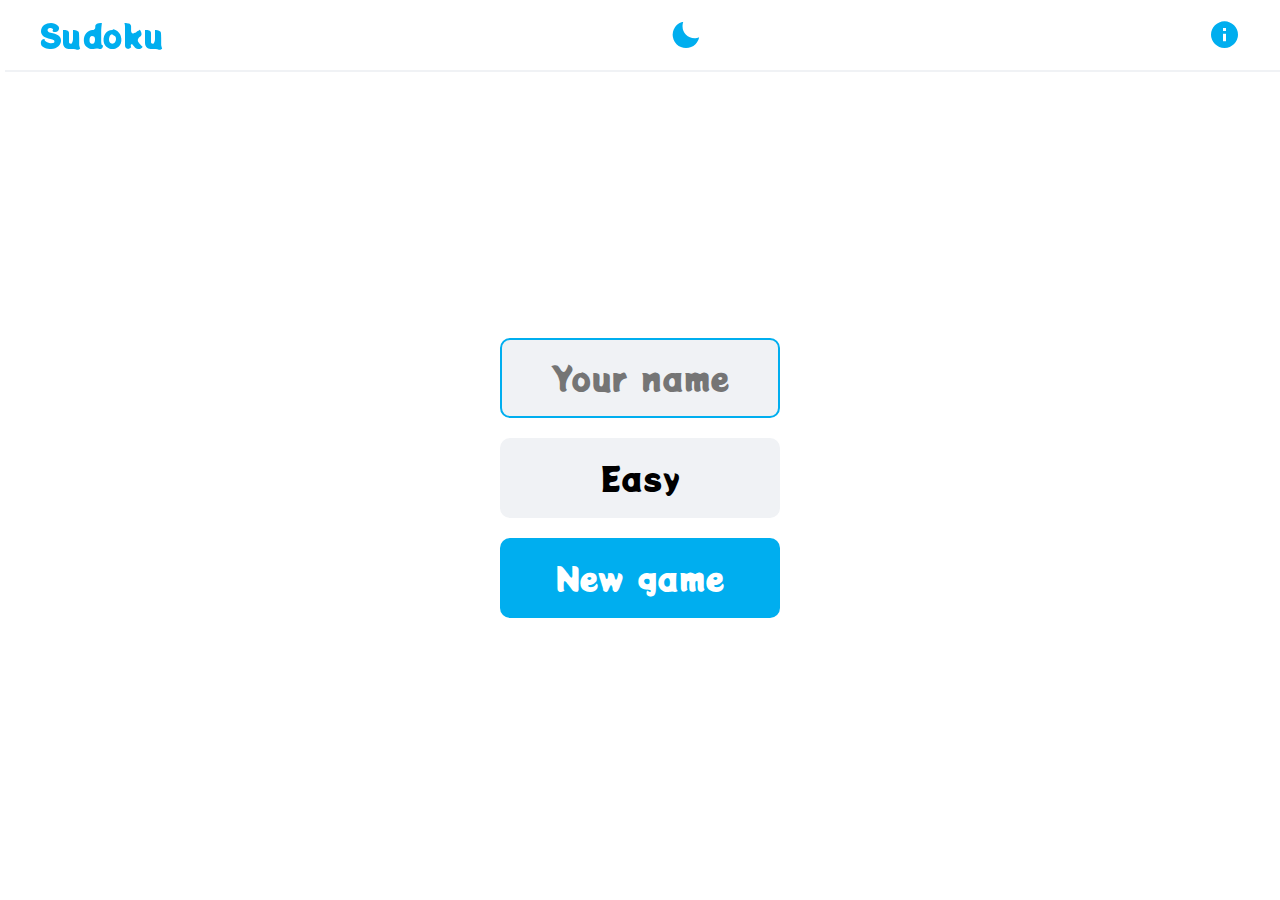
<file: javascript-sudoku-main/index.html>
<!DOCTYPE html>
<html lang="en">

<head>
    <meta charset="UTF-8">
    <meta http-equiv="X-UA-Compatible" content="IE=edge">
    <meta name="viewport" content="width=device-width, initial-scale=1.0">
    <!-- mobile status bar color -->
    <meta name="theme-color" content="#fff">
    <title>Sudoku</title>
    <link rel="shortcut icon" href="./static/images/icon.png" type="image/x-icon">
    <!-- google font -->
    <link rel="preconnect" href="https://fonts.googleapis.com">
    <link rel="preconnect" href="https://fonts.gstatic.com" crossorigin>
    <link href="https://fonts.googleapis.com/css2?family=Potta+One&display=swap" rel="stylesheet">
    <!-- box icons -->
    <link href='https://unpkg.com/boxicons@2.0.9/css/boxicons.min.css' rel='stylesheet'>
    <!-- app css -->
    <link rel="stylesheet" href="./app.css">

</head>

<body>

    <!-- top nav -->
    <nav>
        <div class="nav-container">
            <a href="" class="nav-logo">
                Sudoku
            </a>
            <div class="dark-mode-toggle" id="dark-mode-toggle">
                <i class="bx bxs-sun"></i>
                <i class="bx bxs-moon"></i>
            </div>
            <div class="dark-mode-information">
                    <a href="./information.html"><i class="bx bxs-info-circle"></i></a>
            </div>
        </div>
    </nav> 
    <!-- end top nav -->

    <!-- main -->
    <div class="main">
      <div class="screen">
          <!-- start screen -->
          <div class="start-screen active" id="start-screen">
              <input type="text" placeholder="Your name" maxlength="11" class="input-name" id="input-name">
              <div class="btn" id="btn-level">
                  Easy
              </div>
              <div class="btn" id="btn-continue">Continue</div>
              <div class="btn btn-blue" id="btn-play">New game</div>
          </div>
          <!-- end start screen -->

          <!-- game screen -->
          <div class="main-game" id="game-screen">
              <div class="main-sudoku-grid">
                  <!-- 81 cells -->
                  <div class="main-grid-cell"></div>
                  <div class="main-grid-cell"></div>
                  <div class="main-grid-cell"></div>
                  <div class="main-grid-cell"></div>
                  <div class="main-grid-cell"></div>
                  <div class="main-grid-cell"></div>
                  <div class="main-grid-cell"></div>
                  <div class="main-grid-cell"></div>
                  <div class="main-grid-cell"></div>
                  <div class="main-grid-cell"></div>
                  <div class="main-grid-cell"></div>
                  <div class="main-grid-cell"></div>
                  <div class="main-grid-cell"></div>
                  <div class="main-grid-cell"></div>
                  <div class="main-grid-cell"></div>
                  <div class="main-grid-cell"></div>
                  <div class="main-grid-cell"></div>
                  <div class="main-grid-cell"></div>
                  <div class="main-grid-cell"></div>
                  <div class="main-grid-cell"></div>
                  <div class="main-grid-cell"></div>
                  <div class="main-grid-cell"></div>
                  <div class="main-grid-cell"></div>
                  <div class="main-grid-cell"></div>
                  <div class="main-grid-cell"></div>
                  <div class="main-grid-cell"></div>
                  <div class="main-grid-cell"></div>
                  <div class="main-grid-cell"></div>
                  <div class="main-grid-cell"></div>
                  <div class="main-grid-cell"></div>
                  <div class="main-grid-cell"></div>
                  <div class="main-grid-cell"></div>
                  <div class="main-grid-cell"></div>
                  <div class="main-grid-cell"></div>
                  <div class="main-grid-cell"></div>
                  <div class="main-grid-cell"></div>
                  <div class="main-grid-cell"></div>
                  <div class="main-grid-cell"></div>
                  <div class="main-grid-cell"></div>
                  <div class="main-grid-cell"></div>
                  <div class="main-grid-cell"></div>
                  <div class="main-grid-cell"></div>
                  <div class="main-grid-cell"></div>
                  <div class="main-grid-cell"></div>
                  <div class="main-grid-cell"></div>
                  <div class="main-grid-cell"></div>
                  <div class="main-grid-cell"></div>
                  <div class="main-grid-cell"></div>
                  <div class="main-grid-cell"></div>
                  <div class="main-grid-cell"></div>
                  <div class="main-grid-cell"></div>
                  <div class="main-grid-cell"></div>
                  <div class="main-grid-cell"></div>
                  <div class="main-grid-cell"></div>
                  <div class="main-grid-cell"></div>
                  <div class="main-grid-cell"></div>
                  <div class="main-grid-cell"></div>
                  <div class="main-grid-cell"></div>
                  <div class="main-grid-cell"></div>
                  <div class="main-grid-cell"></div>
                  <div class="main-grid-cell"></div>
                  <div class="main-grid-cell"></div>
                  <div class="main-grid-cell"></div>
                  <div class="main-grid-cell"></div>
                  <div class="main-grid-cell"></div>
                  <div class="main-grid-cell"></div>
                  <div class="main-grid-cell"></div>
                  <div class="main-grid-cell"></div>
                  <div class="main-grid-cell"></div>
                  <div class="main-grid-cell"></div>
                  <div class="main-grid-cell"></div>
                  <div class="main-grid-cell"></div>
                  <div class="main-grid-cell"></div>
                  <div class="main-grid-cell"></div>
                  <div class="main-grid-cell"></div>
                  <div class="main-grid-cell"></div>
                  <div class="main-grid-cell"></div>
                  <div class="main-grid-cell"></div>
                  <div class="main-grid-cell"></div>
                  <div class="main-grid-cell"></div>
                  <div class="main-grid-cell"></div>
              </div>

              <div class="main-game-info">
                  <div class="main-game-info-box main-game-info-name">
                      <span id="player-name"></span>
                  </div>
                  <div class="main-game-info-box main-game-info-level">
                      <span id="game-level"></span>
                  </div>
              </div>

              <div class="main-game-info-box main-game-info-time">
                  <span id="game-time"></span>
                  <div class="pause-btn" id="btn-pause">
                      <i class="bx bx-pause"></i>
                  </div>
              </div>

              <div class="numbers">
                  <div class="number">1</div>
                  <div class="number">2</div>
                  <div class="number">3</div>
                  <div class="number">4</div>
                  <div class="number">5</div>
                  <div class="number">6</div>
                  <div class="number">7</div>
                  <div class="number">8</div>
                  <div class="number">9</div>
                  <div class="delete" id="btn-delete">X</div>
              </div>
          </div>
          <!-- end game screen -->

          <!-- pause screen -->
          <div class="pause-screen" id="pause-screen">
              <div class="btn btn-blue" id="btn-resume">Resume</div>
              <div class="btn" id="btn-new-game">New game</div>
          </div>
          <!-- end pause screen -->

          <!-- result screen -->
          <div class="result-screen" id="result-screen">
              <div class="congrate">Competed</div>
              <div class="info">Time</div>
              <div id="result-time"></div>
              <div class="btn" id="btn-new-game-2">New game</div>
          </div>
          <!-- end result screen -->
      </div>
  </div>
  <!-- end main -->

  <script src="./static/js/constant.js"></script>
  <script src="./static/js/sudoku.js"></script>
  <script src="./static/js/app.js"></script>
</body>

</html>
</file>
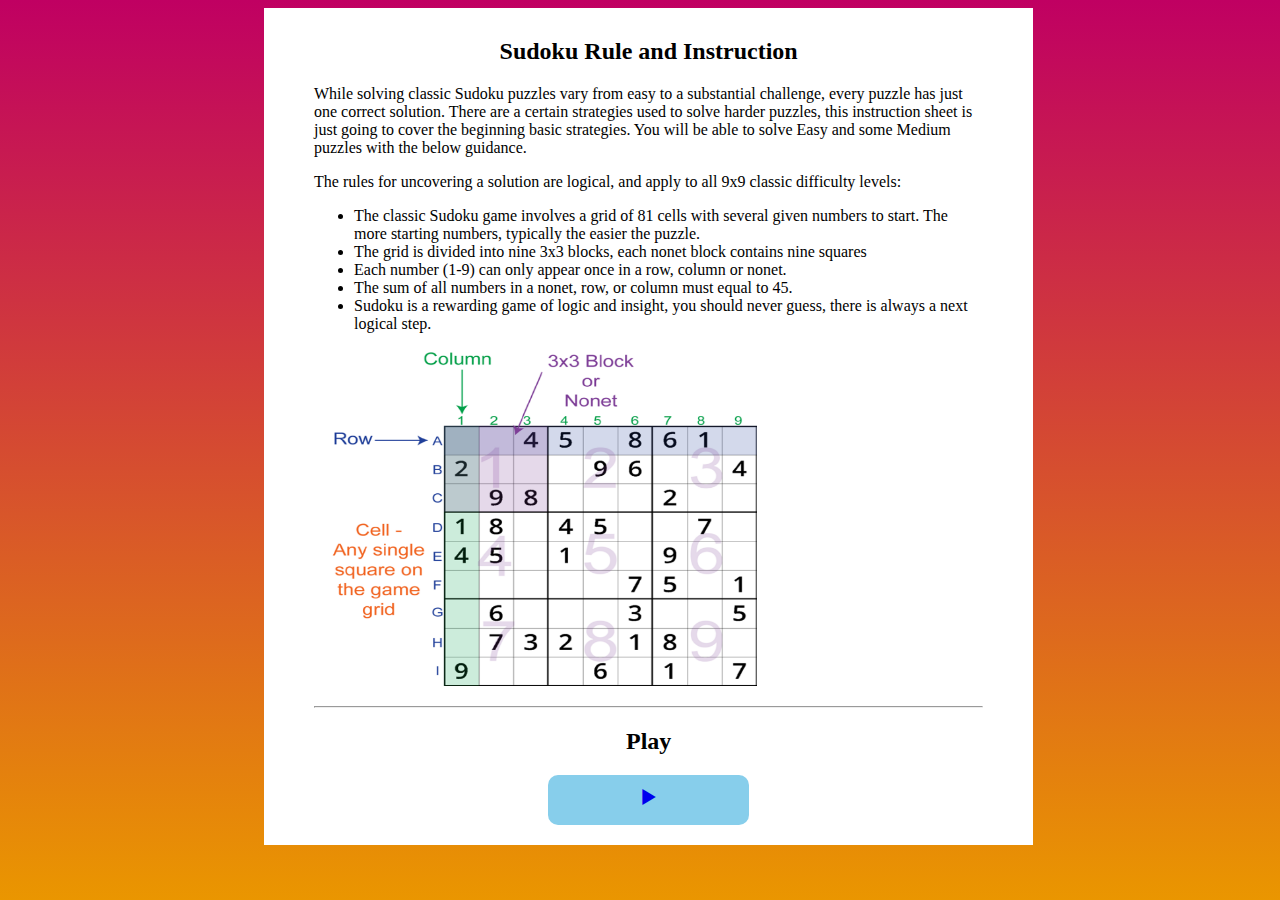
<file: javascript-sudoku-main/information.html>
<!DOCTYPE html>
<html lang="en" >
    <head>
        <meta charset="UTF-8">
        <meta http-equiv="X-UA-Compatible" content="IE=edge">
        <meta name="viewport" content="width=device-width, initial-scale=1.0">
        <!-- mobile status bar color -->
        <meta name="theme-color" content="#fff">
        <title>Sudoku</title>
        <link rel="shortcut icon" href="./static/images/icon.png" type="image/x-icon">
        <!-- google font -->
        <link rel="preconnect" href="https://fonts.googleapis.com">
        <link rel="preconnect" href="https://fonts.gstatic.com" crossorigin>
        <link href="https://fonts.googleapis.com/css2?family=Potta+One&display=swap" rel="stylesheet">
        <!-- box icons -->
        <link href='https://unpkg.com/boxicons@2.0.9/css/boxicons.min.css' rel='stylesheet'>
        <!-- app css -->
        <link rel="stylesheet" href="./information.css">
    
    </head>
    <body>
        <div>
        <h2 align="center">Sudoku Rule and Instruction</h1>
        <p>While solving classic Sudoku puzzles vary from easy to a substantial challenge, every puzzle has just
            one correct solution. There are a certain strategies used to solve harder puzzles, this instruction sheet is just
            going to cover the beginning basic strategies. You will be able to solve Easy and some Medium puzzles with the
            below guidance. </p>
        <p>The rules for uncovering a solution are logical, and apply to all 9x9 classic difficulty levels:</p>

        <ul>
           <li>The classic Sudoku game involves a grid of 81 cells with several given numbers to start. The more starting
            numbers, typically the easier the puzzle.</li>

            <li>The grid is divided into nine 3x3 blocks, each nonet
             block contains nine squares</li>
            
            <li>Each number (1-9) can only appear once in a row, column or nonet.</li>

            <li>The sum of all numbers in a nonet, row, or column must equal to 45.</li>

            <li>Sudoku is a rewarding game of logic and insight,
             you should never guess, there is always a next logical step.</li>
        </ul>

        <img src="./static/images/sudoku picture.png" width="460" height="345" >

            
        <!-- <br>
        <p>Sudoku is a fun and rewarding game that anyone can learn to play. </p>
        <br>
        <p>Despite being a number puzzle, no math is required to solve Sudokus. Instead, all you need to do is place the numbers 1-9 in the grid according to the rules. </p>
        <p>There are only a small number of rules to play Sudoku. Once you know these rules, you’ll be able to start solving easy puzzles straightaway. </p>
        <br>
        <p>So, let’s take a look at what the rules are so you know how to play Sudoku. </p> -->
            <hr>
        <h2 align="center">Play</h2>
        <button class="start-btn">
            <a href="./index.html"><i class="bx bx-play"></i></a>
        </button>
        
        </div>
    </body>


    </html>
</file>
<file: javascript-sudoku-main/app.css>
:root {
    --bg-main: #f0f2f5;
    --bg-body: #fff;
    --color-txt: #000;
    --filled-color: #000;
    --filled-bg: #caf0f8;

    --white: #fff;
    --blue: #00aeef;
    --red: #e91e63;
    --black: #000;

    --nav-size: 70px;
    --sudoku-cell-size: 50px;

    --border-radius: 10px;

    --space-y: 20px;

    --gap: 5px;

    --font-size: 1.5rem;
    --font-size-lg: 2rem;
    --font-size-xl: 3rem;
}

.dark {
    --bg-main: #2a2a38;
    --bg-body: #1a1a2e;
    --color-txt: #6a6a6a;
    --filled-color: #4f4f63;
    --filled-bg: #000;
}

* {
    padding: 0;
    margin: 0;
    box-sizing: border-box;
    -webkit-tap-highlight-color: transparent;
}

body {
    font-family: "Potta One", cursive;
    /* height: 100vh; */
    background-color: var(--bg-body);
    overflow-x: hidden;
    user-select: none;
}

input {
    font-family: "Potta One", cursive;
    border: 2px solid var(--bg-main);
    color: var(--color-txt);
}

input:hover,
input:focus {
    border-color: var(--blue);
}

a {
    text-decoration: none;
    color: unset;
}

ul {
    list-style-type: none;
}

nav {
    background-color: var(--bg-body);
    color: var(--color-txt);
    position: fixed;
    top: 0;
    width: 100%;
    box-shadow: 5px 2px var(--bg-main);
    z-index: 99;
}

.nav-container {
    max-width: 1280px;
    margin: auto;
    display: flex;
    align-items: center;
    justify-content: space-between;
    padding: 0 40px;
    height: var(--nav-size);
}

.nav-logo {
    font-size: var(--font-size-lg);
    color: var(--blue);
}

.dark-mode-toggle {
    color: var(--blue);
    font-size: var(--font-size-lg);
    cursor: pointer;
}
.dark-mode-information {
    color: var(--blue);
    font-size: var(--font-size-lg);
    cursor: pointer;
}

.bxs-sun {
    display: none;
}

.bxs-moon {
    display: inline-block;
}

.dark .bxs-sun {
    display: inline-block;
}

.dark .bxs-moon {
    display: none;
}

.main {
    /* height: 100vh; */
    padding-top: var(--nav-size);
    display: grid;
    place-items: center;
}

.screen {
    position: relative;
    overflow: hidden;
    height: 100%;
    min-width: 400px;
}

.start-screen {
    position: absolute;
    top: 0;
    left: 0;
    width: 100%;
    height: 100%;
    transform: translateX(-100%);
    transition: transform 0.3s ease-in-out;
    display: flex;
    flex-direction: column;
    align-items: center;
    justify-content: center;
}

.start-screen.active {
    transform: translateX(0);
}

.start-screen > * + * {
    margin-top: 20px;
}

.input-name {
    height: 80px;
    width: 280px;
    border-radius: var(--border-radius);
    outline: 0;
    background-color: var(--bg-main);
    padding: 20px;
    font-size: var(--font-size-lg);
    text-align: center;
}

.btn {
    height: 80px;
    width: 280px;
    background-color: var(--bg-main);
    color: var(--color-txt);
    border-radius: var(--border-radius);
    display: grid;
    place-items: center;
    transition: width 0.3s ease-in-out;
    overflow: hidden;
    font-size: var(--font-size-lg);
    cursor: pointer;
}

.btn-blue {
    background-color: var(--blue);
    color: var(--white);
}

.input-err {
    border-color: var(--red);
    animation: bounce 0.5s cubic-bezier(0.175, 0.885, 0.32, 1.275);
}

@keyframes bounce {
    0% {
        transform: translateX(0);
    }
    25% {
        transform: translateX(20px);
    }
    50% {
        transform: translateX(-20px);
    }
    100% {
        transform: translateX(0);
    }
}

.main-game {
    display: flex;
    height: 100%;
    flex-direction: column;
    justify-content: space-between;
    padding: 30px 0;
    transform: translateX(100%);
    transition: transform 0.3s ease-in-out;
}

.main-game.active {
    transform: translateX(0);
}

.main-sudoku-grid {
    display: grid;
    gap: var(--gap);
    grid-template-columns: repeat(9, auto);
}

.main-grid-cell {
    height: var(--sudoku-cell-size);
    width: var(--sudoku-cell-size);
    border-radius: var(--border-radius);
    background-color: var(--bg-main);
    color: var(--blue);
    display: grid;
    place-items: center;
    font-size: var(--font-size);
    cursor: pointer;
}

.main-grid-cell.filled {
    background-color: var(--filled-bg);
    color: var(--filled-color);
}

.main-grid-cell.selected {
    background-color: var(--blue);
    color: var(--white);
}

.main-grid-cell:hover {
    border: 2px solid var(--blue);
}

.main-grid-cell.hover {
    border: 3px solid var(--blue);
}

.dark .main-grid-cell.hover {
    border: 1px solid var(--blue);
}

.main-grid-cell.err {
    background-color: var(--red);
    color: var(--white);
}

.main-game-info {
    margin-top: var(--space-y);
    margin-bottom: 10px;
    display: grid;
    grid-template-columns: 1fr 1fr;
    gap: 10px;
}

.main-game-info-box {
    height: 45px;
    background-color: var(--bg-main);
    color: var(--color-txt);
    border-radius: var(--border-radius);
    display: grid;
    place-items: center;
    padding: 0 20px;
    font-size: var(--font-size);
}

.main-game-info-time {
    position: relative;
    align-items: center;
    justify-content: center;
    padding-left: 2rem;
    margin-bottom: auto;
}

.pause-btn {
    position: absolute;
    right: 10px;
    height: 30px;
    width: 30px;
    border-radius: var(--border-radius);
    background-color: var(--blue);
    color: var(--white);
    font-size: var(--font-size);
    display: grid;
    place-items: center;
    cursor: pointer;
}

.numbers {
    margin-top: var(--space-y);
    display: grid;
    grid-template-columns: repeat(5, 1fr);
    gap: 5px;
}

.number {
    height: var(--sudoku-cell-size);
    border-radius: var(--border-radius);
    background-color: var(--bg-main);
    color: var(--color-txt);
    display: grid;
    place-items: center;
    font-size: var(--font-size);
    cursor: pointer;
}

.delete {
    background-color: var(--red);
    color: var(--white);
    height: var(--sudoku-cell-size);
    border-radius: var(--border-radius);
    display: grid;
    place-items: center;
    font-size: var(--font-size);
    cursor: pointer;
}

.pause-screen,
.result-screen {
    position: absolute;
    top: 0;
    left: 0;
    width: 100%;
    height: 100%;
    background-color: var(--bg-body);
    align-items: center;
    justify-content: center;
    flex-direction: column;
    display: none;
}

.pause-screen.active,
.result-screen.active {
    display: flex;
}

.pause-screen > * + *,
.result-screen > * + * {
    margin-top: 20px;
}

.result-screen.active div {
    animation: zoom-in 0.5s cubic-bezier(0.175, 0.885, 0.32, 1.275);
}

.pause-screen.active .btn {
    animation: zoom-in 0.5s cubic-bezier(0.175, 0.885, 0.32, 1.275);
}

.result-screen .congrate {
    font-size: var(--font-size-xl);
    color: var(--blue);
}

.result-screen .info {
    color: var(--color-txt);
    font-size: var(--font-size);
}

#result-time {
    color: var(--blue);
    font-size: var(--font-size-xl);
}

.zoom-in {
    animation: zoom-in 0.5s cubic-bezier(0.175, 0.885, 0.32, 1.275);
}

@keyframes zoom-in {
    0% {
        transform: scale(3);
    }
    100% {
        transform: scale(1);
    }
}

.cell-err {
    animation: zoom-out-shake 0.5s cubic-bezier(0.175, 0.885, 0.32, 1.275);
}

@keyframes zoom-out-shake {
    0% {
        transform: scale(2);
    }
    25% {
        transform: scale(2) rotate(30deg);
    }
    50% {
        transform: scale(2) rotate(-30deg);
    }
    100% {
        transform: scale(1);
    }
}

@media only screen and (max-width: 800px) {
    :root {
        --nav-size: 50px;

        --sudoku-cell-size: 30px;

        --border-radius: 5px;

        --space-y: 10px;

        --gap: 2px;

        --font-size: 1rem;
        --font-size-lg: 1.5rem;
        --font-size-xl: 2rem;
    }

    .input-name,
    .btn {
        height: 50px;
    }

    .main-grid-cell.hover {
        border-width: 2px;
    }

    .screen {
        min-width: unset;
    }

    .main {
        height: 100vh;
    }
}
</file>
<file: javascript-sudoku-main/information.css>
html{
    background: linear-gradient(180deg, #c00062 0%, #ea9600 100%);
    min-height: 100%;
        }

    body{
        background-color: transparent;
        padding-left: 20%;
        padding-right: 20%;
    }


div{
    width: 89%;
    height: 80%;
    max-width: 1280px;
    align-items: left;
    justify-content: space-between;
    padding-top: 10px;
    padding-left: 50px;
    padding-right: 50px;
    padding-bottom:20px;
    background-color: white;

}
.start-btn{
    height: 50px;
    width: 30%;
    background-color: var(--bg-main);
    color: var(--color-txt);
    border-radius: var(--border-radius);
    display: grid;
    place-items: center;
    transition: width 0.3s ease-in-out;
    overflow: hidden;
    font-size: var(--font-size-lg);
    cursor: pointer;
    margin: auto;
    border-color: transparent;
}

:root{
    --bg-main: skyblue;
    --color-txt: #000;
    --border-radius: 10px;
    --font-size-lg: 2rem;
}
</file>
